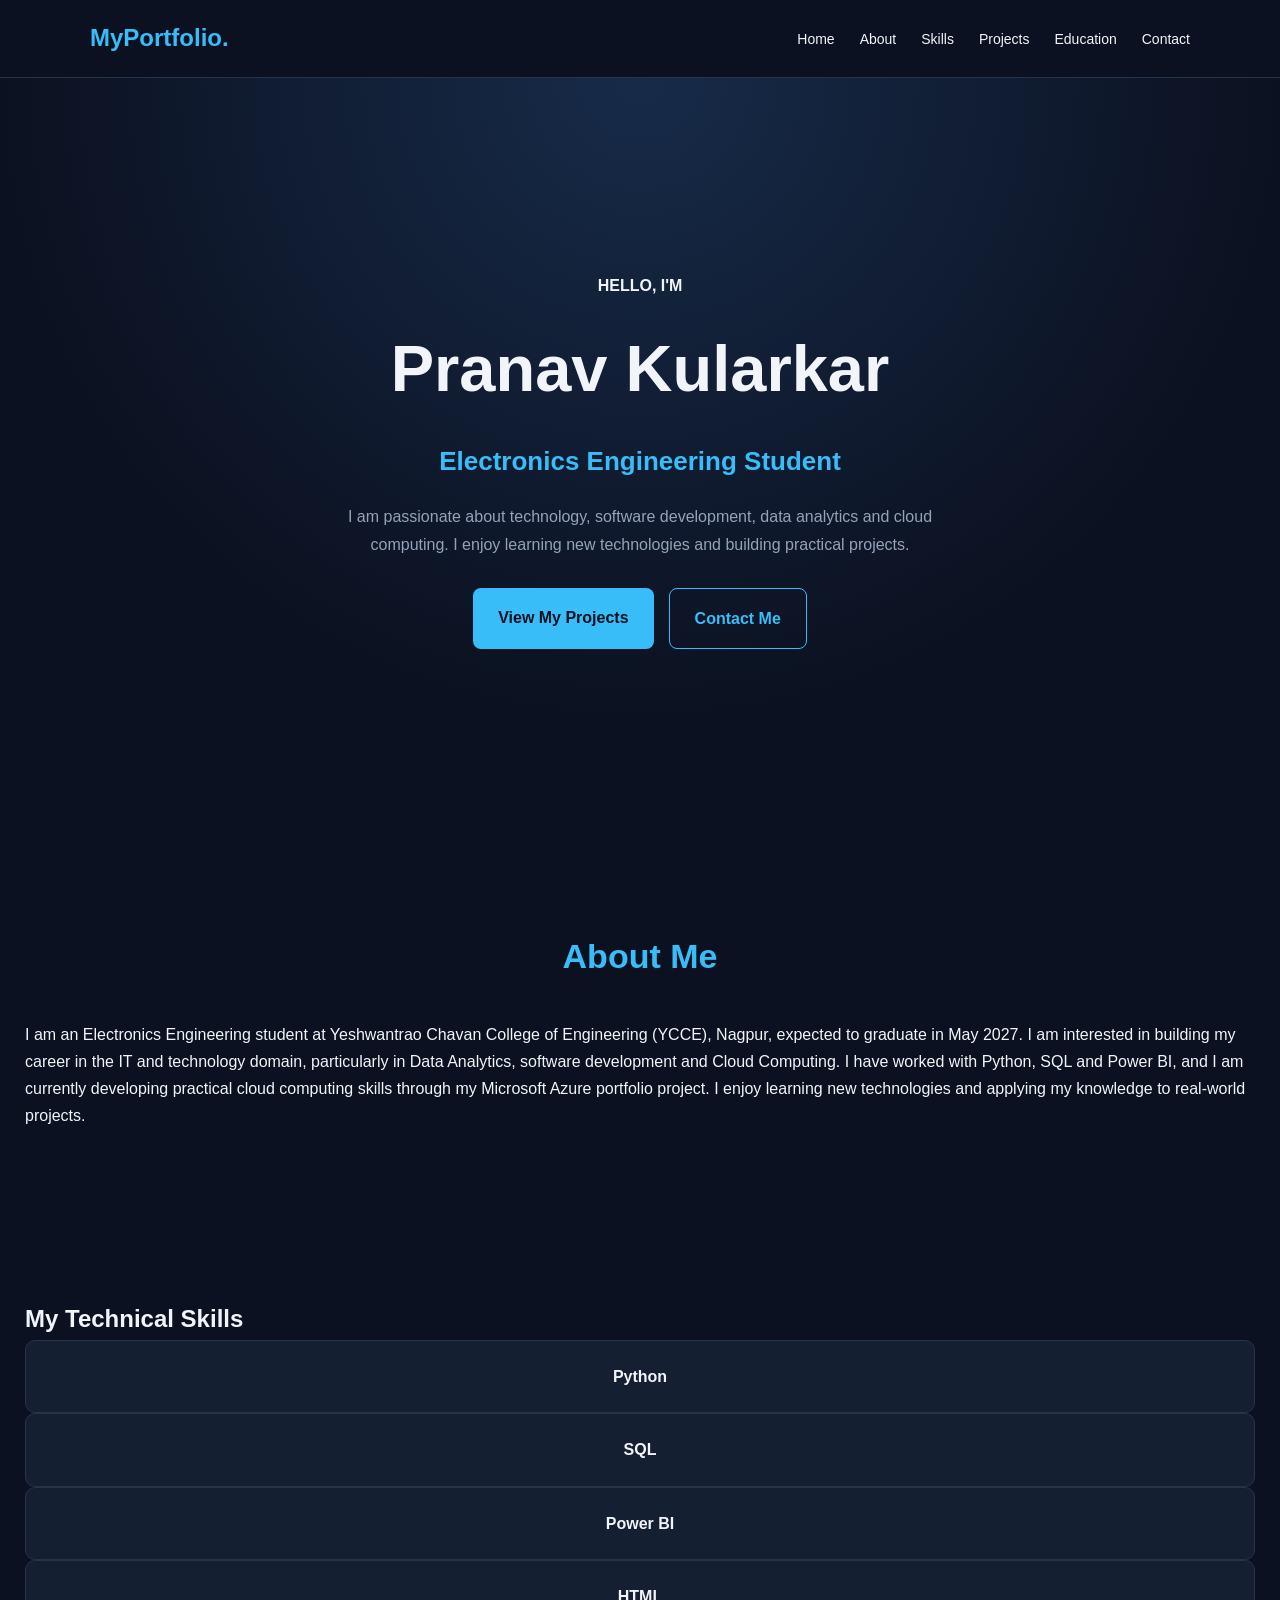
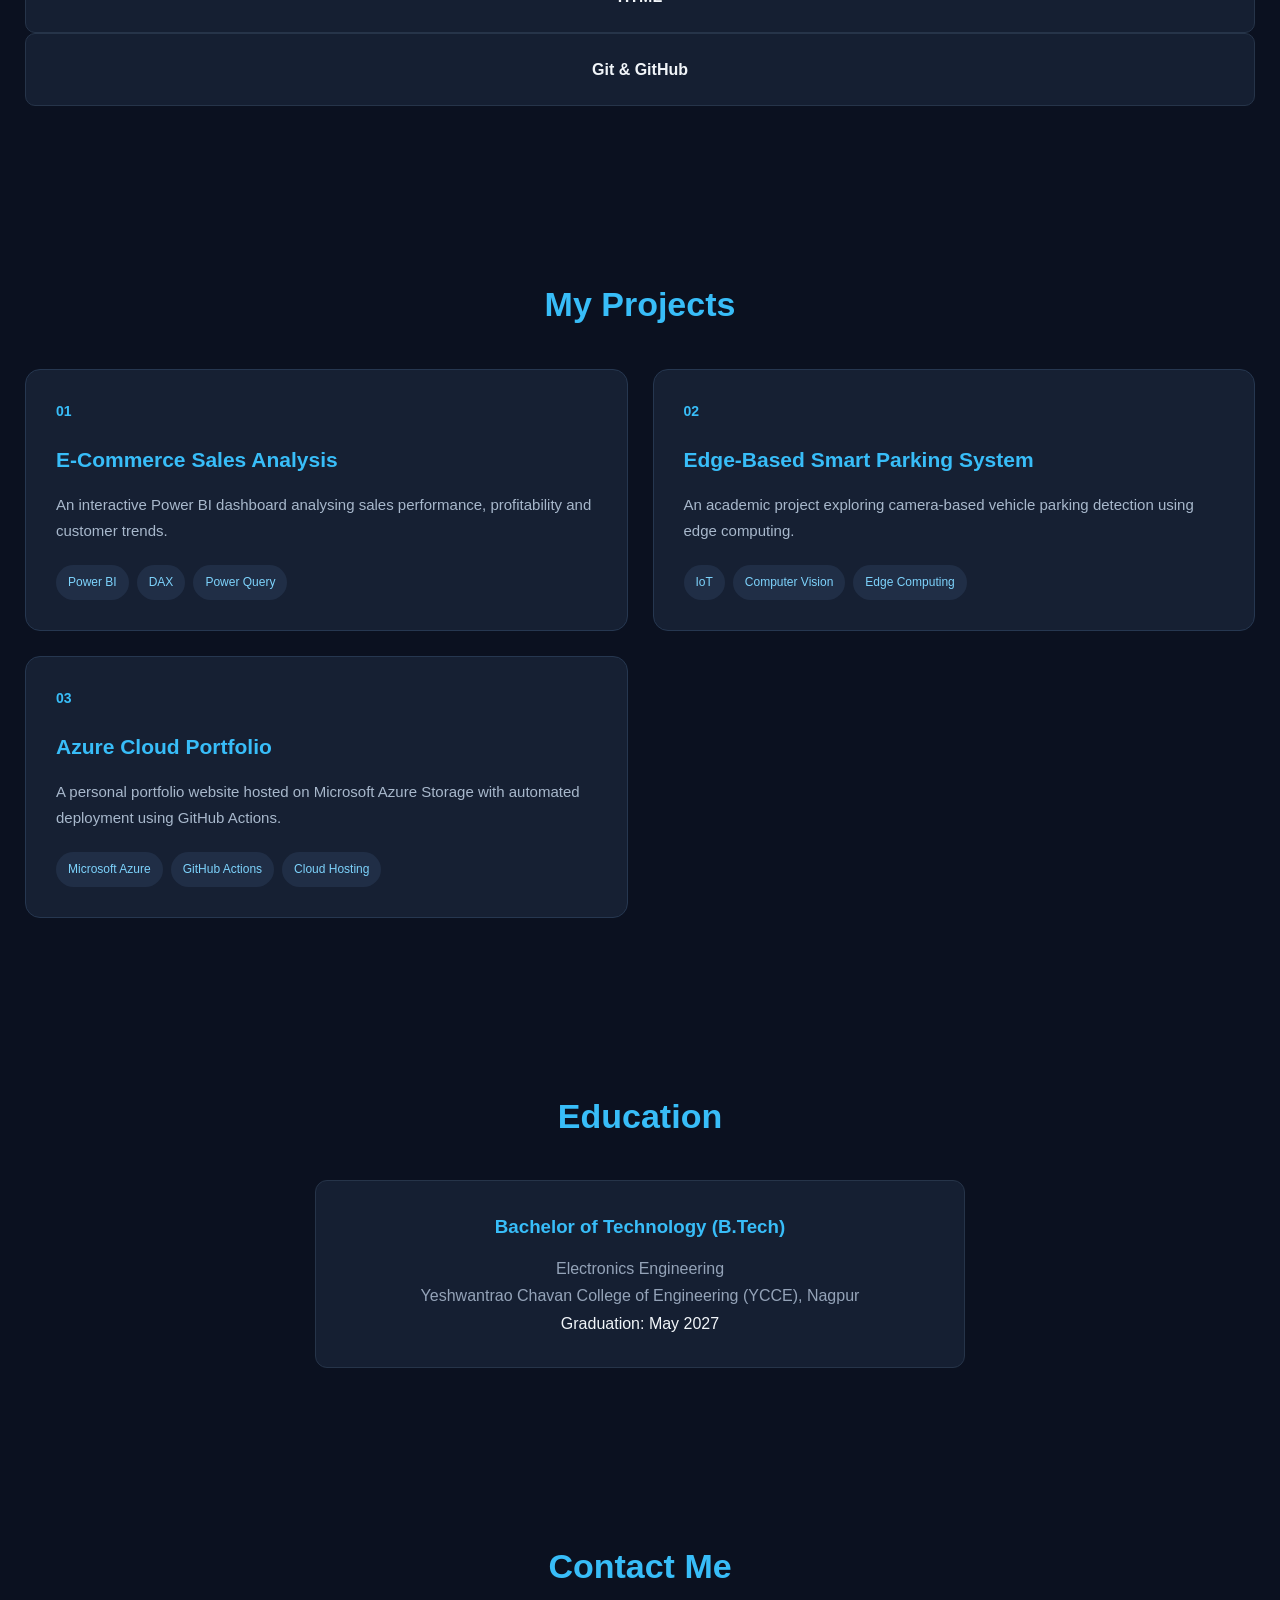
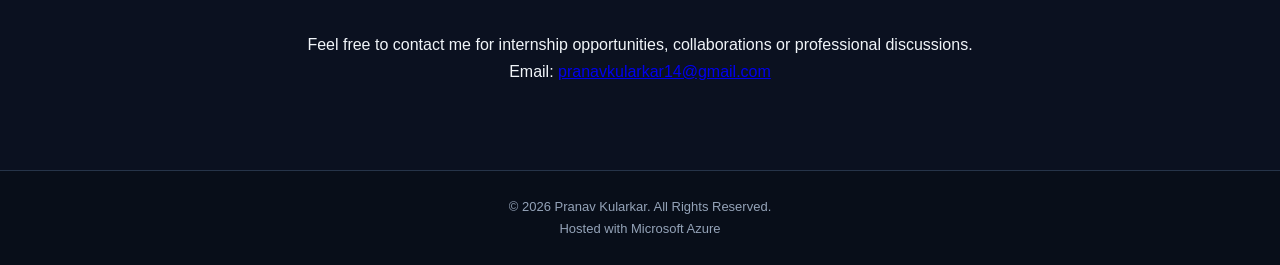
<file: index.html>
<!DOCTYPE html>
<html lang="en">

<head>
    <meta charset="UTF-8">
    <meta name="viewport" content="width=device-width, initial-scale=1.0">

    <meta name="description" content="Personal portfolio showcasing my skills, projects and education.">

    <title>My Portfolio | Cloud Developer</title>

    <!-- Connect CSS file -->
    <link rel="stylesheet" href="style.css">

    <!-- Connect JavaScript file -->
    <script src="script.js" defer></script>
</head>

<body>

    <!-- Navigation Bar -->
    <header>
        <nav class="navbar">

            <a href="#home" class="logo">MyPortfolio.</a>

            <button class="menu-toggle" id="menu-toggle"
                aria-label="Toggle navigation" aria-expanded="false">
                ☰
            </button>

            <ul class="nav-links" id="nav-links">
                <li><a href="#home">Home</a></li>
                <li><a href="#about">About</a></li>
                <li><a href="#skills">Skills</a></li>
                <li><a href="#projects">Projects</a></li>
                <li><a href="#education">Education</a></li>
                <li><a href="#contact">Contact</a></li>
            </ul>

        </nav>
    </header>


    
<!-- Home Section -->
<section id="home" class="hero">
    <div class="hero-content">
        <h4>HELLO, I'M</h4>

        <h1>Pranav Kularkar</h1>

        <h2>Electronics Engineering Student</h2>

        <p>
            I am passionate about technology, software development,
            data analytics and cloud computing. I enjoy learning
            new technologies and building practical projects.
        </p>

        <div class="hero-buttons">
            <a href="#projects" class="btn">View My Projects</a>
            <a href="#contact" class="btn btn-outline">Contact Me</a>
        </div>
    </div>
</section>



<!-- About Section -->
<section id="about" class="section">
    <h2 class="section-title">About Me</h2>

    <p>
        I am an Electronics Engineering student at
        Yeshwantrao Chavan College of Engineering (YCCE), Nagpur,
        expected to graduate in May 2027.

        I am interested in building my career in the IT and
        technology domain, particularly in Data Analytics,
        software development and Cloud Computing.

        I have worked with Python, SQL and Power BI, and I am
        currently developing practical cloud computing skills
        through my Microsoft Azure portfolio project.

        I enjoy learning new technologies and applying my
        knowledge to real-world projects.
    </p>
</section>



        <!-- Skills Section -->
         <section id="skills" class="section">
    <h2>My Technical Skills</h2>

    <div class="skills-container">
        
    <div class="skills-container">
        <div class="skill-card">Python</div>
        <div class="skill-card">SQL</div>
        <div class="skill-card">Power BI</div>
        <div class="skill-card">HTML</div>
        <div class="skill-card">Git & GitHub</div>
    </div>

    </div>
</section>
     



<!-- Projects Section -->
<section id="projects" class="section">
    <h2 class="section-title">My Projects</h2>

    <div class="projects-container">

        <!-- Project 1: Power BI -->
        <div class="project-card">
            <div class="project-number">01</div>

            <h3>E-Commerce Sales Analysis</h3>

            <p>
                An interactive Power BI dashboard analysing
                sales performance, profitability and customer trends.
            </p>

            <div class="project-tags">
                <span>Power BI</span>
                <span>DAX</span>
                <span>Power Query</span>
            </div>
        </div>

        <!-- Project 2: Smart Parking -->
        <div class="project-card">
            <div class="project-number">02</div>

            <h3>Edge-Based Smart Parking System</h3>

            <p>
                An academic project exploring camera-based vehicle
                parking detection using edge computing.
            </p>

            <div class="project-tags">
                <span>IoT</span>
                <span>Computer Vision</span>
                <span>Edge Computing</span>
            </div>
        </div>

        <!-- Project 3: Azure -->
        <div class="project-card">
            <div class="project-number">03</div>

            <h3>Azure Cloud Portfolio</h3>

            <p>
                A personal portfolio website hosted on Microsoft
                Azure Storage with automated deployment using GitHub Actions.
            </p>

            <div class="project-tags">
                <span>Microsoft Azure</span>
                <span>GitHub Actions</span>
                <span>Cloud Hosting</span>
            </div>
        </div>

    </div>
</section>




        
<!-- Education Section -->
<section id="education" class="section">
    <h2 class="section-title">Education</h2>

    <div class="education-card">
        <h3>Bachelor of Technology (B.Tech)</h3>

        <p>Electronics Engineering</p>

        <p>
            Yeshwantrao Chavan College of Engineering (YCCE),
            Nagpur
        </p>

        <span>Graduation: May 2027</span>
    </div>
</section>



       
<!-- Contact Section -->
<section id="contact" class="section">
    <h2 class="section-title">Contact Me</h2>

    <p>
        Feel free to contact me for internship opportunities,
        collaborations or professional discussions.
    </p>

    <div class="contact-info">
        <p>
            Email:
            <a href="mailto:pranavkularkar14@gmail.com">
                pranavkularkar14@gmail.com
            </a>
        </p>
    </div>
</section>


    <!-- Footer -->
    <footer class="footer">

        <p>&copy; 2026 Pranav Kularkar. All Rights Reserved.</p>

        <p>Hosted with Microsoft Azure</p>

    </footer>

</body>
</html>
</file>
<file: style.css>
/* =================================
   1. GLOBAL SETTINGS
================================= */

* {
    margin: 0;
    padding: 0;
    box-sizing: border-box;
    scroll-behavior: smooth;
}

:root {
    --background: #0b1120;
    --card-background: #151f32;
    --primary: #38bdf8;
    --secondary: #818cf8;
    --text: #f1f5f9;
    --muted: #94a3b8;
    --border: #263449;
}

body {
    font-family: Arial, Helvetica, sans-serif;
    background-color: var(--background);
    color: var(--text);
    line-height: 1.7;
}


/* =================================
   2. NAVIGATION BAR
================================= */

header {
    background-color: #0b1120;
    border-bottom: 1px solid var(--border);
    position: sticky;
    top: 0;
    z-index: 1000;
}

.navbar {
    max-width: 1150px;
    margin: auto;
    padding: 18px 25px;

    display: flex;
    justify-content: space-between;
    align-items: center;
}

.logo {
    color: var(--primary);
    font-size: 24px;
    font-weight: bold;
    text-decoration: none;
}

.nav-links {
    display: flex;
    list-style: none;
    gap: 25px;
}

.nav-links a {
    color: var(--text);
    text-decoration: none;
    font-size: 14px;
    transition: color 0.3s;
}

.nav-links a:hover {
    color: var(--primary);
}

.menu-toggle {
    display: none;
    background: none;
    color: var(--text);
    border: none;
    font-size: 26px;
    cursor: pointer;
}


/* =================================
   3. HOME / HERO SECTION
================================= */

.hero {
    min-height: 85vh;
    display: flex;
    align-items: center;
    justify-content: center;
    padding: 80px 25px;
    text-align: center;

    background:
        radial-gradient(
            circle at top,
            #172b49 0%,
            #0b1120 65%
        );
}

.hero-content {
    max-width: 750px;
}

.greeting {
    color: var(--primary);
    letter-spacing: 4px;
    font-size: 14px;
    font-weight: bold;
}

.hero h1 {
    font-size: clamp(38px, 7vw, 65px);
    margin: 15px 0;
}

.hero h2 {
    color: var(--primary);
    font-size: clamp(19px, 3vw, 26px);
    margin-bottom: 20px;
}

.hero-content > p:not(.greeting) {
    color: var(--muted);
    max-width: 650px;
    margin: auto;
}


/* =================================
   4. BUTTONS
================================= */

.hero-buttons {
    margin-top: 30px;

    display: flex;
    justify-content: center;
    flex-wrap: wrap;
    gap: 15px;
}

.btn {
    display: inline-block;
    padding: 12px 24px;
    border-radius: 7px;
    text-decoration: none;
    font-weight: bold;
    transition: 0.3s;
}

.primary-btn {
    background-color: var(--primary);
    color: #07111f;
}

.secondary-btn {
    border: 1px solid var(--primary);
    color: var(--primary);
}

.primary-btn:hover {
    background-color: #7dd3fc;
    transform: translateY(-3px);
}

.secondary-btn:hover {
    background-color: var(--primary);
    color: #07111f;
}


/* =================================
   5. GENERAL SECTION SETTINGS
================================= */

.section {
    padding: 85px 25px;
}

.container {
    max-width: 1100px;
    margin: auto;
}

.section-title {
    font-size: 34px;
    text-align: center;
    margin-bottom: 35px;
    color: var(--primary);
}

.section-description {
    max-width: 800px;
    margin: auto;
    text-align: center;
    color: var(--muted);
    font-size: 17px;
}


/* =================================
   6. SKILLS SECTION
================================= */

.skills-grid {
    display: grid;
    grid-template-columns: repeat(4, 1fr);
    gap: 18px;
}

.skill-card {
    background-color: var(--card-background);
    border: 1px solid var(--border);
    padding: 22px 12px;
    text-align: center;
    border-radius: 10px;
    font-weight: bold;
    transition: 0.3s;
}

.skill-card:hover {
    border-color: var(--primary);
    transform: translateY(-5px);
    color: var(--primary);
}


/* Projects Section */

.projects-container {
    display: grid;
    grid-template-columns: repeat(2, minmax(0, 1fr));
    gap: 25px;
    margin-top: 35px;
}

@media (max-width: 650px) {
    .projects-container {
        grid-template-columns: 1fr;
    }
}


.project-card {
    background: #162033;
    border: 1px solid #263750;
    border-radius: 15px;
    padding: 30px;
    position: relative;
    transition: transform 0.3s ease,
                border-color 0.3s ease;
}

.project-card:hover {
    transform: translateY(-7px);
    border-color: #38bdf8;
}

.project-number {
    color: #38bdf8;
    font-size: 14px;
    font-weight: bold;
    margin-bottom: 18px;
}

.project-card h3 {
    color: #38bdf8;
    font-size: 21px;
    margin-bottom: 15px;
}

.project-card p {
    color: #a8b8cc;
    font-size: 15px;
    line-height: 1.7;
    margin-bottom: 22px;
}

.project-tags {
    display: flex;
    flex-wrap: wrap;
    gap: 8px;
}

.project-tags span {
    background: #202e46;
    color: #7dd3fc;
    padding: 7px 12px;
    border-radius: 20px;
    font-size: 12px;
}

/* Mobile Responsive Design */

@media (max-width: 650px) {
    .projects-container {
        grid-template-columns: 1fr;
    }

    .project-card {
        padding: 24px;
    }
}


/* =================================
   8. EDUCATION SECTION
================================= */

.education-card {
    max-width: 650px;
    margin: auto;
    padding: 30px;
    background-color: var(--card-background);
    border: 1px solid var(--border);
    border-radius: 12px;
    text-align: center;
}

.education-card h3 {
    color: var(--primary);
    margin-bottom: 12px;
}

.education-card p {
    color: var(--muted);
}


/* =================================
   9. CONTACT SECTION
================================= */

#contact {
    text-align: center;
}

#contact .container > p {
    color: var(--muted);
}

.contact-links {
    display: flex;
    justify-content: center;
    flex-wrap: wrap;
    gap: 18px;
    margin-top: 25px;
}

.contact-links a {
    color: var(--primary);
    text-decoration: none;
    border: 1px solid var(--primary);
    padding: 10px 22px;
    border-radius: 7px;
    transition: 0.3s;
}

.contact-links a:hover {
    background-color: var(--primary);
    color: #07111f;
}


/* =================================
   10. FOOTER
================================= */

.footer {
    background-color: #080e19;
    border-top: 1px solid var(--border);
    padding: 25px;
    text-align: center;
}

.footer p {
    color: var(--muted);
    font-size: 13px;
}


/* =================================
   11. TABLET RESPONSIVENESS
================================= */

@media (max-width: 850px) {

    .skills-grid {
        grid-template-columns: repeat(3, 1fr);
    }

    .projects-grid {
        grid-template-columns: repeat(2, 1fr);
    }

}


/* =================================
   12. MOBILE RESPONSIVENESS
================================= */

@media (max-width: 650px) {

    .navbar {
        padding: 15px 20px;
    }

    .menu-toggle {
        display: block;
    }

    .nav-links {
        display: none;
        position: absolute;
        top: 65px;
        left: 0;
        width: 100%;

        flex-direction: column;
        gap: 0;

        background-color: #0b1120;
        border-bottom: 1px solid var(--border);
    }

    .nav-links.active {
        display: flex;
    }

    .nav-links a {
        display: block;
        padding: 13px 25px;
    }

    .skills-grid {
        grid-template-columns: repeat(2, 1fr);
    }

    .projects-grid {
        grid-template-columns: 1fr;
    }

    .section {
        padding: 65px 20px;
    }

    .hero {
        min-height: 75vh;
    }

    .hero-buttons {
        flex-direction: column;
        align-items: center;
    }

}
.hero-buttons {
    display: flex;
    justify-content: center;
    gap: 15px;
    flex-wrap: wrap;
    margin-top: 30px;
}

.btn {
    display: inline-block;
    padding: 16px 25px;
    background: #38bdf8;
    color: #0b1120;
    text-decoration: none;
    border-radius: 8px;
    font-weight: bold;
    transition: 0.3s ease;
}

.btn:hover {
    background: #0ea5e9;
    transform: translateY(-3px);
}

.btn-outline {
    background: transparent;
    color: #38bdf8;
    border: 1px solid #38bdf8;
}

.btn-outline:hover {
    background: #38bdf8;
    color: #0b1120;
}
</file>
